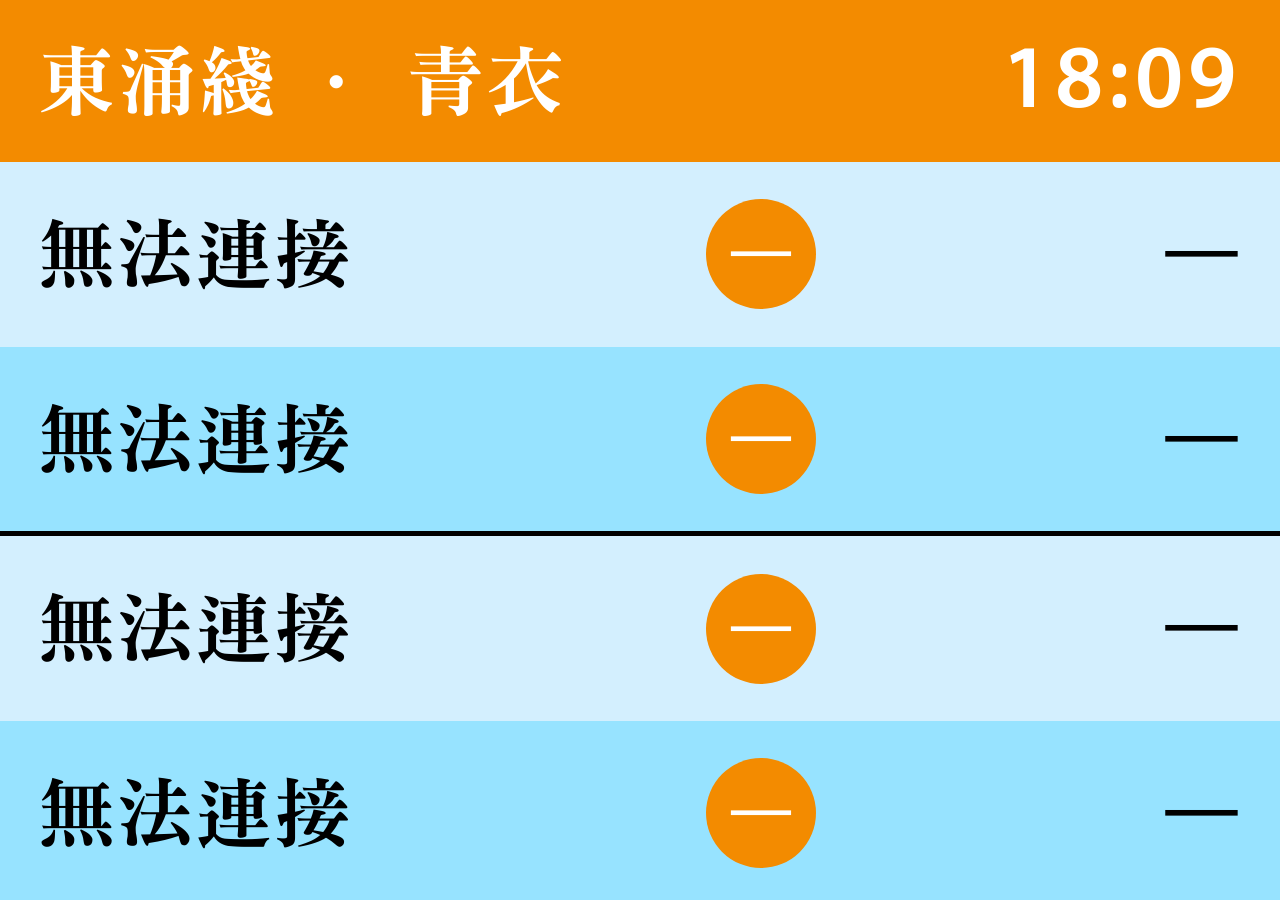
<file: index.html>
<!DOCTYPE html>
<html lang="zh-HK">
<head>
  <meta charset="UTF-8">
  <meta name="viewport" content="width=device-width, initial-scale=1.0, maximum-scale=1.0, user-scalable=no, viewport-fit=cover">
  <title>MTR Timetable Display</title>
  <link rel="stylesheet" href="css/style.css">
</head>
<body>

<div class="mtr-container">

  <!-- ══ ROW 1: HEADER ══ -->
  <div class="mtr-header" id="mtrHeader">
    <div class="mtr-header-left">
      <span class="mtr-header-label" id="mtrLineLabel" onclick="openDropdown()">東涌綫</span>
      <span class="mtr-header-sep">&nbsp;·</span>
      <span class="mtr-header-label" id="mtrStaLabel" onclick="openDropdown()">青衣</span>
    </div>
    <div class="mtr-header-clock" id="mtrClock">--:--:--</div>
  </div>

  <!-- ══ ROW 2 ══ -->
  <div class="mtr-row mtr-row-2" id="mtrRow2">
    <span class="mtr-row-dest" id="dest2">—</span>
    <span class="mtr-row-platform" id="plat2" style="background:#F38B00">—</span>
    <span class="mtr-row-eta" id="eta2">—</span>
  </div>

  <!-- ══ ROW 3 ══ -->
  <div class="mtr-row mtr-row-3" id="mtrRow3">
    <span class="mtr-row-dest" id="dest3">—</span>
    <span class="mtr-row-platform" id="plat3" style="background:#F38B00">—</span>
    <span class="mtr-row-eta" id="eta3">—</span>
  </div>

  <!-- ══ THICK BLACK DIVIDER ══ -->
  <div class="mtr-divider"></div>

  <!-- ══ ROW 4 ══ -->
  <div class="mtr-row mtr-row-4" id="mtrRow4">
    <span class="mtr-row-dest" id="dest4">—</span>
    <span class="mtr-row-platform" id="plat4" style="background:#F38B00">—</span>
    <span class="mtr-row-eta" id="eta4">—</span>
  </div>

  <!-- ══ ROW 5 ══ -->
  <div class="mtr-row mtr-row-5" id="mtrRow5">
    <span class="mtr-row-dest" id="dest5">—</span>
    <span class="mtr-row-platform" id="plat5" style="background:#F38B00">—</span>
    <span class="mtr-row-eta" id="eta5">—</span>
  </div>

</div>

<!-- ══ DROPDOWN OVERLAY ══ -->
<div class="mtr-dropdown-overlay" id="mtrDropdownOverlay" onclick="closeDropdownOutside(event)">
  <div class="mtr-dropdown-panel" id="mtrDropdownPanel" onclick="event.stopPropagation()">
    <h3 id="dropdownTitle">選擇路線及車站 Select Line & Station</h3>
    <div class="mtr-line-grid" id="mtrLineGrid"></div>
    <button class="mtr-dropdown-close" onclick="closeDropdown()">關閉 Close ✕</button>
  </div>
</div>

<script src="js/script.js"></script>

</body>
</html>
</file>
<file: css/style.css>
/* ── RESET & FULLSCREEN LOCK ── */
*, *::before, *::after { box-sizing: border-box; margin: 0; padding: 0; }
html, body {
  width: 100vw; height: 100vh;
  overflow: hidden; /* NO scrolling */
  font-family: 'MTR EN';
  background: #000;
  -webkit-font-smoothing: antialiased;
  user-select: none;
  -webkit-user-select: none;
}

/* ── CUSTOM FONTS ── */

@font-face {
  font-family: 'MTR EN';
  src: url('../assets/fonts/mtr.woff2') format('woff2');
  font-display: swap;
}

/* ── MAIN CONTAINER: full viewport, flex column ── */
.mtr-container {
  display: flex;
  flex-direction: column;
  width: 100vw;
  height: 100vh;
  overflow: hidden;
}

/* ── ROW 1: HEADER (Line & Station selector + Clock) ── */
.mtr-header {
  display: flex;
  align-items: center;
  justify-content: space-between;
  height: 18vh; /* ~18% of viewport height */
  padding: 0 3vw;
  flex-shrink: 0;
  transition: background-color 0.4s ease;
}
.mtr-header-left {
  display: flex;
  align-items: center;
  gap: 1vw;
}
.mtr-header-label {
  font-size: clamp(2.5rem, 6vw, 5rem);
  font-weight: 400;
  color: #FFFFFF;
  letter-spacing: 0.04em;
  cursor: pointer;
  transition: opacity 0.2s;
  line-height: 1;
}
.mtr-header-label:hover { opacity: 0.85; }
.mtr-header-sep {
  font-size: clamp(2.5rem, 6vw, 5rem);
  color: #FFFFFF;
  font-weight: 300;
  opacity: 1;
}
.mtr-header-clock {
  font-size: clamp(3rem, 7vw, 6rem);
  font-weight: 400;
  color: #FFFFFF;
  letter-spacing: 0.06em;
  font-variant-numeric: tabular-nums;
  font-family: 'MTR EN';
  line-height: 1;
}

/* ── DROPDOWN OVERLAY ── */
.mtr-dropdown-overlay {
  display: none;
  position: fixed;
  top: 0; left: 0; right: 0; bottom: 0;
  z-index: 1000;
  background: rgba(0,0,0,0.6);
  flex-direction: column;
  align-items: center;
  justify-content: center;
}
.mtr-dropdown-overlay.active { display: flex; }
.mtr-dropdown-panel {
  background: #1a1a2e;
  border-radius: 1.5rem;
  padding: 3vh 4vw;
  max-height: 80vh;
  overflow-y: auto;
  min-width: 70vw;
  max-width: 90vw;
  box-shadow: 0 20px 60px rgba(0,0,0,0.5);
}
.mtr-dropdown-panel h3 {
  color: #fff;
  font-size: clamp(1.5rem, 3vw, 2.5rem);
  margin-bottom: 2vh;
  text-align: center;
}
.mtr-line-grid {
  display: grid;
  grid-template-columns: repeat(auto-fill, minmax(280px, 1fr));
  gap: 1.5vh 2vw;
}
.mtr-line-group {
  border-radius: 1rem;
  padding: 1.5vh 1.5vw;
}
.mtr-line-group-title {
  font-size: clamp(1.2rem, 2.5vw, 2rem);
  font-weight: 400;
  color: #FFFFFF;
  margin-bottom: 1vh;
  padding-bottom: 0.5vh;
  border-bottom: 2px solid rgba(255,255,255,0.3);
}
.mtr-station-list {
  display: flex;
  flex-wrap: wrap;
  gap: 0.8vh 1vw;
}
.mtr-station-btn {
  background: rgba(255,255,255,0.15);
  color: #FFFFFF;
  border: 1px solid rgba(255,255,255,0.25);
  border-radius: 0.6rem;
  padding: 0.6vh 1.2vw;
  font-size: clamp(1rem, 2vw, 1.6rem);
  cursor: pointer;
  font-family: 'MTR EN';
  transition: background 0.15s, transform 0.15s;
  white-space: nowrap;
}
.mtr-station-btn:hover {
  background: rgba(255,255,255,0.3);
  transform: scale(1.05);
}
.mtr-station-btn.selected {
  background: #FFFFFF;
  color: #000;
  font-weight: 400;
}
.mtr-dropdown-close {
  display: block;
  margin: 2vh auto 0;
  background: rgba(255,255,255,0.2);
  color: #fff;
  border: none;
  border-radius: 2rem;
  padding: 1vh 4vw;
  font-size: clamp(1.2rem, 2.5vw, 2rem);
  cursor: pointer;
  font-family: 'MTR EN';
  transition: background 0.15s;
}
.mtr-dropdown-close:hover { background: rgba(255,255,255,0.4); }

/* ── ROWS 2-5: TIMETABLE ── */
.mtr-row {
  display: flex;
  align-items: center;
  height: 20.5vh; /* 4 rows fill remaining ~82vh */
  padding: 0 3vw;
  flex-shrink: 0;
  position: relative;
}
.mtr-row-2 { background: #D3EFFE; }
.mtr-row-3 { background: #97e3ff; }
.mtr-row-4 { background: #D3EFFE; }
.mtr-row-5 { background: #97e3ff; }

/* thick black line between row 3 and row 4 */
.mtr-divider {
  height: 0.6vh;
  background: #000;
  flex-shrink: 0;
}

.mtr-row-dest {
  font-size: clamp(2.5rem, 6vw, 5.5rem);
  font-weight: 400;
  color: #000000;
  flex: 1;
  line-height: 1.1;
  letter-spacing: 0.02em;
}
.mtr-row-platform {
  display: flex;
  align-items: center;
  justify-content: center;
  width: clamp(70px, 12vw, 110px);
  height: clamp(70px, 12vw, 110px);
  border-radius: 50%;
  font-size: clamp(2.5rem, 5vw, 4rem);
  font-weight: 400;
  color: #FFFFFF;
  margin: 0 2vw;
  flex-shrink: 0;
  transition: background-color 0.4s ease;
}
.mtr-row-eta {
  font-size: clamp(2.5rem, 6vw, 5.5rem);
  font-weight: 400;
  color: #000000;
  min-width: clamp(200px, 35vw, 400px);
  text-align: right;
  line-height: 1.1;
  letter-spacing: 0.02em;
}

/* ── LOADING / EMPTY STATE ── */
.mtr-row-placeholder {
  font-size: clamp(2rem, 4vw, 3.5rem);
  color: rgba(0,0,0,0.4);
  font-weight: 500;
  flex: 1;
  text-align: center;
}

/* ── RESPONSIVE: landscape orientation ── */
@media (orientation: portrait) {
  .mtr-header { height: 14vh; }
  .mtr-row { height: 21vh; }
  .mtr-header-label { font-size: clamp(2rem, 5vw, 3.5rem); }
  .mtr-header-clock { font-size: clamp(2.5rem, 6vw, 5rem); }
  .mtr-row-dest { font-size: clamp(2rem, 5vw, 4rem); }
  .mtr-row-platform { width: clamp(60px, 10vw, 90px); height: clamp(60px, 10vw, 90px); font-size: clamp(2rem, 4vw, 3rem); }
  .mtr-row-eta { font-size: clamp(2rem, 5vw, 4rem); min-width: clamp(160px, 24vw, 300px); }
}
</file>
